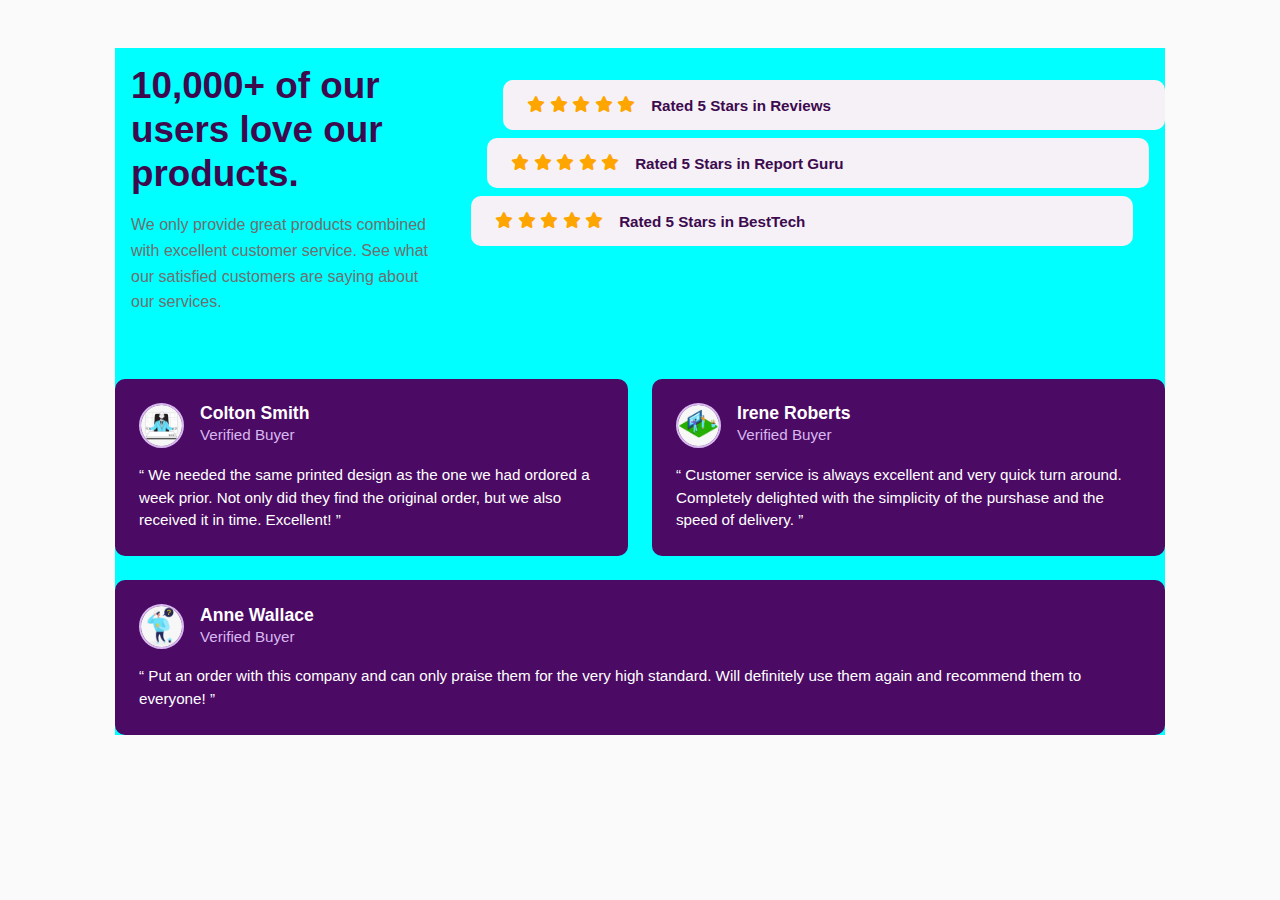
<file: index.html>
<!DOCTYPE html>
<html lang="fr">
<head>
  <meta charset="UTF-8" />
  <meta name="viewport" content="width=device-width, initial-scale=1.0" />
  <title>Témoignages Clients</title>
  <link rel="stylesheet" href="exemple.css" />
  <!-- Lien Font Awesome Pour les émogies -->
  <link
    rel="stylesheet"
    href="https://cdnjs.cloudflare.com/ajax/libs/font-awesome/6.5.0/css/all.min.css"
  />
</head>
</head>
<body>
  <div class="container">

    <!-- SECTION SUPÉRIEURE -->
    <section class="top-section">
      <!-- Bloc gauche -->
      <div class="left">
        <h1>
          10,000+ of our
          users love our
          products.
        </h1>
        <p>
          We only provide great products combined
          with excellent customer service. See what
          our satisfied customers are saying about
          our services.
        </p>
      </div>

      <!-- Bloc droit -->
      <div class="right">

        <div class="stars">
          <div>
            <i class="fas fa-star"></i>
            <i class="fas fa-star"></i>
            <i class="fas fa-star"></i>
            <i class="fas fa-star"></i>
            <i class="fas fa-star"></i>
          </div>
          <p>Rated 5 Stars in Reviews</p>
        </div>

        <div class="stars">
          <div>
            <i class="fas fa-star"></i>
            <i class="fas fa-star"></i>
            <i class="fas fa-star"></i>
            <i class="fas fa-star"></i>
            <i class="fas fa-star"></i>
          </div>
          <p>Rated 5 Stars in Report Guru</p>
        </div>

        <div class="stars">
          <div>
            <i class="fas fa-star"></i>
            <i class="fas fa-star"></i>
            <i class="fas fa-star"></i>
            <i class="fas fa-star"></i>
            <i class="fas fa-star"></i>
          </div>
          <p>Rated 5 Stars in BestTech</p>
        </div>
      </div>
    </section>

    <!-- SECTION TÉMOIGNAGES -->
    <section class="bottom-section">

      <div class="bottom_1">
        <!-- Carte 1 -->
        <div class="card">
          <div class="person">
            <img src="images/image_1.jpg" alt="Colton Smith" />
            <div class="name">
              <h3>Colton Smith</h3>
              <p>Verified Buyer</p>
            </div>
          </div>
          <p>
            “ We needed the same printed design as the one we had ordored a
            week prior. Not only did they find the original order, but we also
            received it in time. Excellent! ”
          </p>
        </div>

        <!-- Carte 2 -->
        <div class="card">
          <div class="person">
            <img src="images/image_2.jpg" alt="Irene Roberts" />
            <div class="name">
              <h3>Irene Roberts</h3>
              <p>Verified Buyer</p>
            </div>
          </div>
          <p>
            “ Customer service is always excellent and very quick turn around.
            Completely delighted with the simplicity of the purshase and the
            speed of delivery. ”
          </p>
        </div>
      </div>

      <div class="bottom_2">
        <!-- Carte 3 -->
        <div class="card">
          <div class="person">
            <img src="images/image_3.jpg" alt="Anne Wallace" />
            <div class="name">
              <h3>Anne Wallace</h3>
              <p>Verified Buyer</p>
            </div>
          </div>
          <p>
            “ Put an order with this company and can only praise them for the very high standard.
            Will definitely use them again and recommend them to
            everyone! ”
          </p>
        </div>
      </div>

    </section>
  </div>
</body>
</html>
</file>
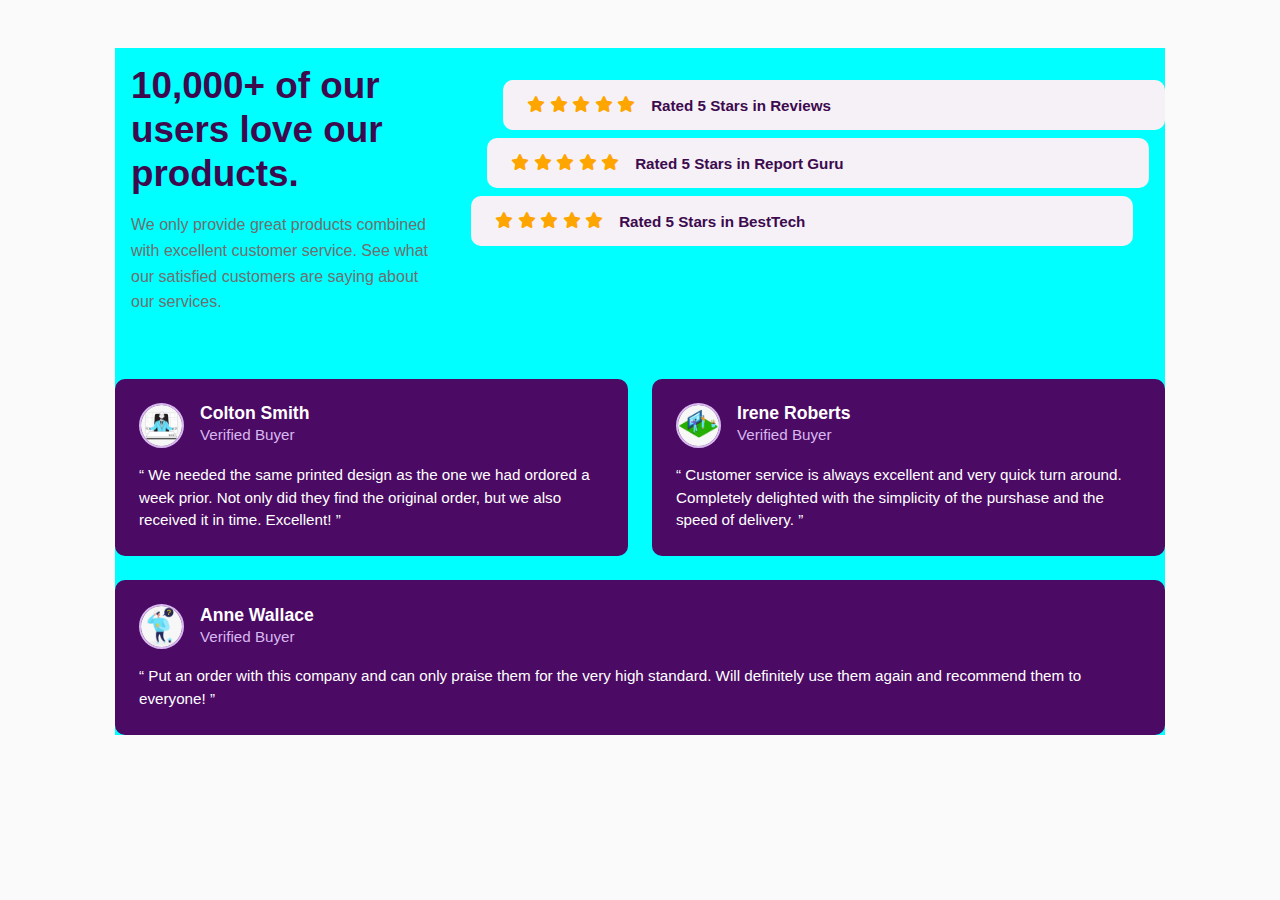
<file: exemple.html>
<!DOCTYPE html>
<html lang="fr">
<head>
  <meta charset="UTF-8" />
  <meta name="viewport" content="width=device-width, initial-scale=1.0" />
  <title>Témoignages Clients</title>
  <link rel="stylesheet" href="exemple.css" />
  <!-- Font Awesome -->
  <link
    rel="stylesheet"
    href="https://cdnjs.cloudflare.com/ajax/libs/font-awesome/6.5.0/css/all.min.css"
  />
</head>
</head>
<body>
  <div class="container">

    <!-- SECTION SUPÉRIEURE -->
    <section class="top-section">
      <!-- Bloc gauche -->
      <div class="left">
        <h1>
          10,000+ of our
          users love our
          products.
        </h1>
        <p>
          We only provide great products combined
          with excellent customer service. See what
          our satisfied customers are saying about
          our services.
        </p>
      </div>

      <!-- Bloc droit -->
      <div class="right">

        <div class="stars">
          <div>
            <i class="fas fa-star"></i>
            <i class="fas fa-star"></i>
            <i class="fas fa-star"></i>
            <i class="fas fa-star"></i>
            <i class="fas fa-star"></i>
          </div>
          <p>Rated 5 Stars in Reviews</p>
        </div>

        <div class="stars">
          <div>
            <i class="fas fa-star"></i>
            <i class="fas fa-star"></i>
            <i class="fas fa-star"></i>
            <i class="fas fa-star"></i>
            <i class="fas fa-star"></i>
          </div>
          <p>Rated 5 Stars in Report Guru</p>
        </div>

        <div class="stars">
          <div>
            <i class="fas fa-star"></i>
            <i class="fas fa-star"></i>
            <i class="fas fa-star"></i>
            <i class="fas fa-star"></i>
            <i class="fas fa-star"></i>
          </div>
          <p>Rated 5 Stars in BestTech</p>
        </div>
      </div>
    </section>

    <!-- SECTION TÉMOIGNAGES -->
    <section class="bottom-section">

      <div class="bottom_1">
        <!-- Carte 1 -->
        <div class="card">
          <div class="person">
            <img src="images/image_1.jpg" alt="Colton Smith" />
            <div class="name">
              <h3>Colton Smith</h3>
              <p>Verified Buyer</p>
            </div>
          </div>
          <p>
            “ We needed the same printed design as the one we had ordored a
            week prior. Not only did they find the original order, but we also
            received it in time. Excellent! ”
          </p>
        </div>

        <!-- Carte 2 -->
        <div class="card">
          <div class="person">
            <img src="images/image_2.jpg" alt="Irene Roberts" />
            <div class="name">
              <h3>Irene Roberts</h3>
              <p>Verified Buyer</p>
            </div>
          </div>
          <p>
            “ Customer service is always excellent and very quick turn around.
            Completely delighted with the simplicity of the purshase and the
            speed of delivery. ”
          </p>
        </div>
      </div>

      <div class="bottom_2">
        <!-- Carte 3 -->
        <div class="card">
          <div class="person">
            <img src="images/image_3.jpg" alt="Anne Wallace" />
            <div class="name">
              <h3>Anne Wallace</h3>
              <p>Verified Buyer</p>
            </div>
          </div>
          <p>
            “ Put an order with this company and can only praise them for the very high standard.
            Will definitely use them again and recommend them to
            everyone! ”
          </p>
        </div>
      </div>

    </section>
  </div>
</body>
</html>
</file>
<file: exemple.css>
/* Règles globales de la page */
* {
  margin: 0;
  padding: 0;
  box-sizing: border-box;
}

body {
  font-family: Arial, sans-serif;
  background-color: #fafafa;
  color: #2f2f2f;
  padding: 3rem 1.5rem;
}

.container {
  max-width: 1050px;
  margin: 0 auto;
  display: flex;
  flex-direction: column;
  gap: 3rem;
  background-color: aqua;
}

/* Top Section */
.top-section {
  display: flex;
  justify-content: center;
  gap: 1em;
  margin: 1rem;
}

/* Bloc gauche : 30% */
.left {
  max-width: 35%;
}

.left h1 {
  color: #3d0a4e;
  font-size: 2.3rem;
  line-height: 1.2;
  margin-bottom: 1rem;
}

.left p {
  color: #6f6f6f;
  font-size: 1rem;
  line-height: 1.6;
  max-width: 35ch;
}

/* Bloc droit : 70% */
.right {
  flex: 0 0 65%;
  max-width: 65%;
  display: flex;
  flex-direction: column;
  gap: 0.5rem;
  margin: 1rem;
}

/* Style des blocs étoiles */
.stars {
  background-color: #f5f1f7;
  padding: 1rem 1.5rem;
  border-radius: 10px;
  display: flex;
  align-items: center;
  gap: 1rem;
  width: 100%;
  transition: background-color 0.3s;
}


/* effet escalier inversé (déprogressif) */
.stars:nth-child(1) {
  align-self: center;
  margin-left: 4rem;
}

.stars:nth-child(2) {
  align-self: center;
  margin-left: 2rem;
}

.stars:nth-child(3) {
  align-self: center;
  margin-left: 0;
}

.stars:hover {
  background-color: #ece6ef;
}

.stars i {
  color: orange;
}

.stars p {
  font-weight: bold;
  color: #3d0a4e;
  font-size: 0.95rem;
}

/* Section Témoignages */
.bottom-section {
  display: flex;
  flex-direction: column;
  gap: 1.5rem;
}

.bottom_1,
.bottom_2 {
  display: flex;
  gap: 1.5rem;
  flex-wrap: wrap;
}

.bottom_2 {
  justify-content: center;
}

.card {
  background-color: #4b0a63;
  color: #ffffff;
  border-radius: 10px;
  padding: 1.5rem;
  flex: 1;
  min-width: 300px;
  transition: transform 0.3s, background-color 0.3s;
}

.card:hover {
  background-color: #8f33ad;
}
  

/* Profil utilisateur */
.person {
  display: flex;
  align-items: center;
  gap: 1rem;
  margin-bottom: 1rem;
}

.person img {
  width: 45px;
  height: 45px;
  border-radius: 50%;
  object-fit: cover;
  border: 2px solid #d8b8f0;
}


/* Nom et statut */
.name h3 {
  font-size: 1.1rem;
  font-weight: bold;
  color: #ffffff;
}

.name p {
  font-size: 0.95rem;
  color: #d8b8f0;
}
 

/* Texte témoignage */
.card p {
  font-size: 0.95rem;
  line-height: 1.5;
}
</file>
